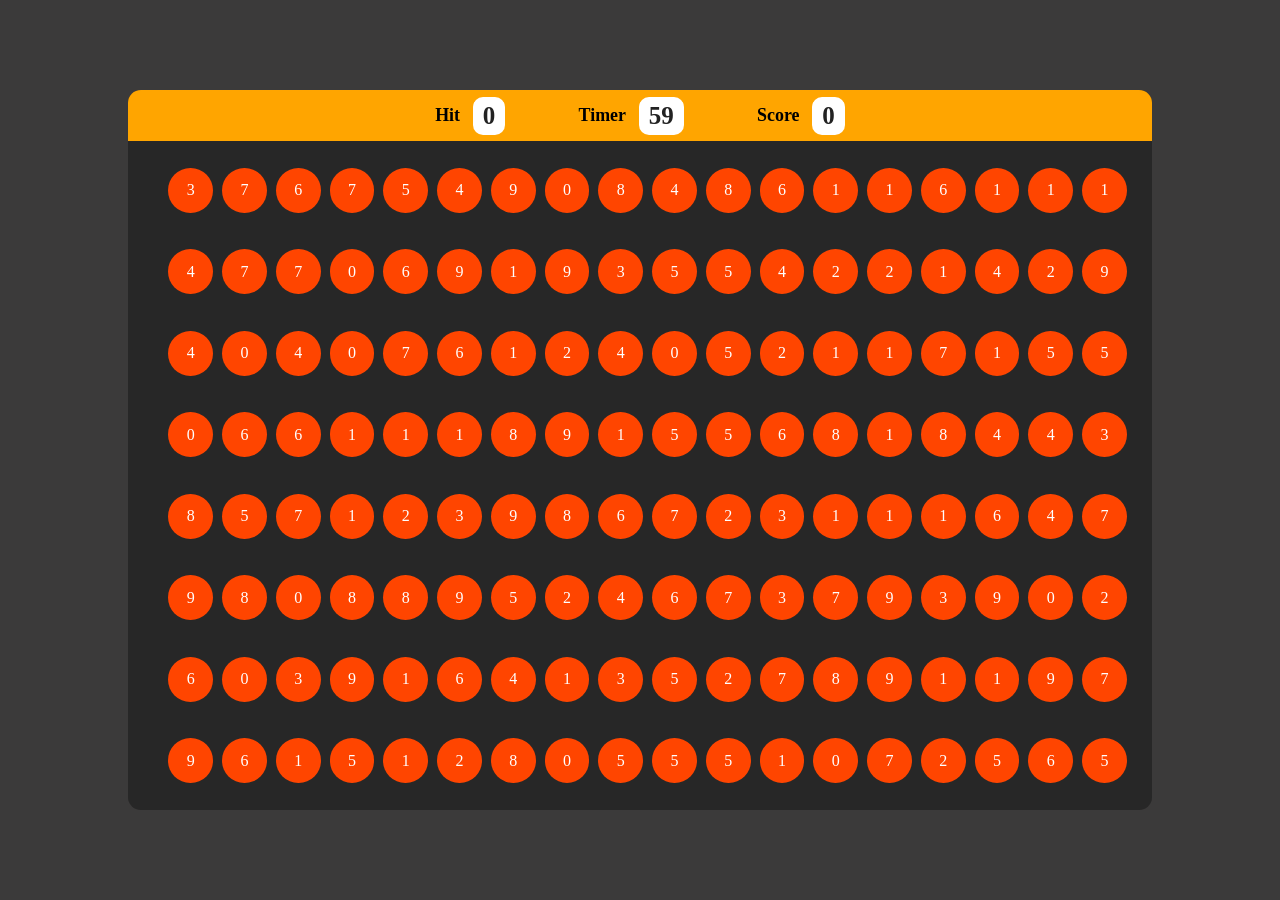
<file: Bubble-game/index.html>
<!DOCTYPE html>
<html lang="en">
<head>
    <meta charset="UTF-8">
    <meta name="viewport" content="width=device-width, initial-scale=1.0">
    <title>Document</title>
    <link rel="stylesheet" href="style.css">
</head>
<body>
<div id="main">
    <div id="panel">
        <div id="ptop">
            <div class="elem">
                <h2>Hit</h2>
                <div id="hit" class="box">1</div>
            </div>
            <div class="elem">
                <h2>Timer</h2>
                <div id="timerid" class="box">60</div>
            </div>
            <div class="elem">
                <h2>Score</h2>
                <div id="score" class="box">0</div>
            </div>
        </div>
        <div id="pbtm">
        </div>
    </div>
</div>    
<script src="script.js"></script>   
</body>
</html>
</file>
<file: Bubble-game/style.css>
*{
    margin: 0;
    padding: 0;
    box-sizing: border-box;
}

html,body{
    height: 100%;
    width: 100%;
}

#main{
    height: 100vh;
    width: 100%;
    background-color: #3b3a3a;
    display: flex;
    align-items: center;
    justify-content: center;
    
}

#panel{
    height: 80%;
    width: 80%;
    background-color: #11111178;
    overflow: hidden;
    border-radius: 1vw;
}
#panel #ptop{
    height: 4vw;
    width: 100%;
    background-color: orange;
    display: flex;
    align-items: center;
    justify-content: space-between;
    padding: 0px 30%;
    color: #000;
}

.elem{
    display: flex;
    align-items: center;
    gap: 1vw;
}

.elem h2{
    font-size: 1.4vw;
}
.box{
    color: #222;
    font-weight: 600;
    font-size: 25px;
    padding: 5px 10px ;
    background-color: #fff;
    border-radius: 10px;
}

#pbtm{
    width: 100%;
    height: calc(100% - 4vw);
    /* background-color: red; */
    padding: 1vw;
    padding-left: 2.2vw;
    display: flex;
    align-items: center;
    justify-content: center;
    gap: 0.7vw;
    flex-wrap: wrap ;
    color: white;
}
.bubble{
    height: 3.5vw;
    width: 3.5vw;
    background-color: orangered;
    border-radius: 50%;
    color: #fff;
    display: flex;
    align-items: center;
    justify-content: center;
}

.bubble:hover{
    cursor: pointer;
    background-color: rgb(211, 2, 2);
}
</file>
